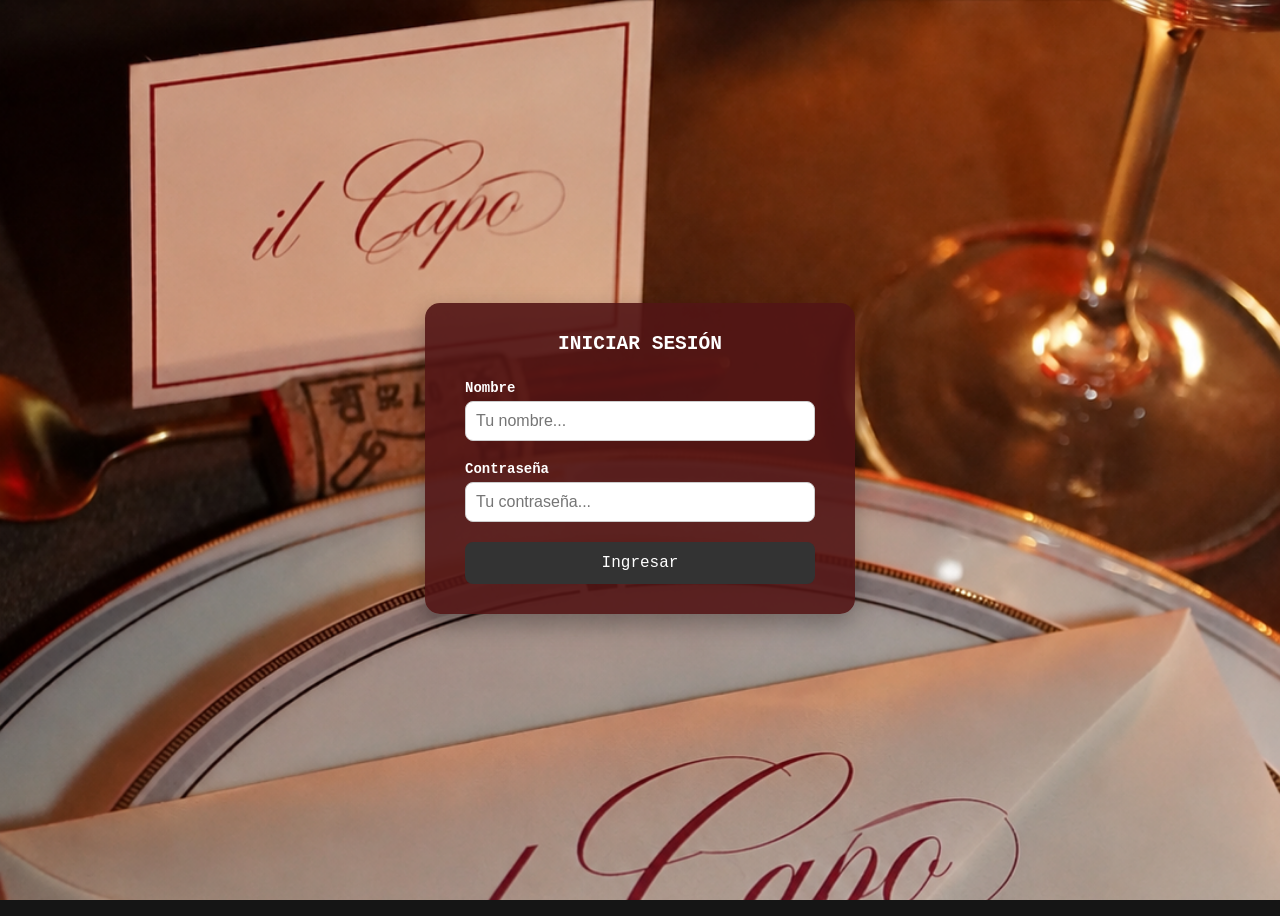
<file: index.html>
<!DOCTYPE html>
    <html lang="en">
        <head>
        <meta charset="utf-8" />
        <meta name="viewport" content="width=device-width, initial-scale=1" />
        <link rel="stylesheet" href="index.css" />
        <title>Acceso</title>
        </head>
        <body style="background-color:#151515">
        <div class="interface-container">
    <div class="login-box">
        <h2 style="color: #ffffff; font-family:monospace">INICIAR SESIÓN</h2>
        <form id="formulario-login">
            <div class="input-group">
                <label style="color: #ffffff; font-family:monospace" for="username">Nombre</label>
                <input type="text" id="username" placeholder="Tu nombre...">
            </div>
            
            <div class="input-group">
                <label style="color: #ffffff; font-family:monospace" for="password">Contraseña</label>
                <input type="password" id="password" placeholder="Tu contraseña...">
            </div>
            
            <button style="font-family:monospace" type="submit">Ingresar</button>
            <p id="mensaje-error" style="color: #ff4a4a; font-family: monospace; display: none; margin-top: 10px; text-align: center;">
    Usuario o contraseña incorrectos.
    <script src="script.js"></script>
</p>
        </form>
    </div>
</div>
        </body>
</file>
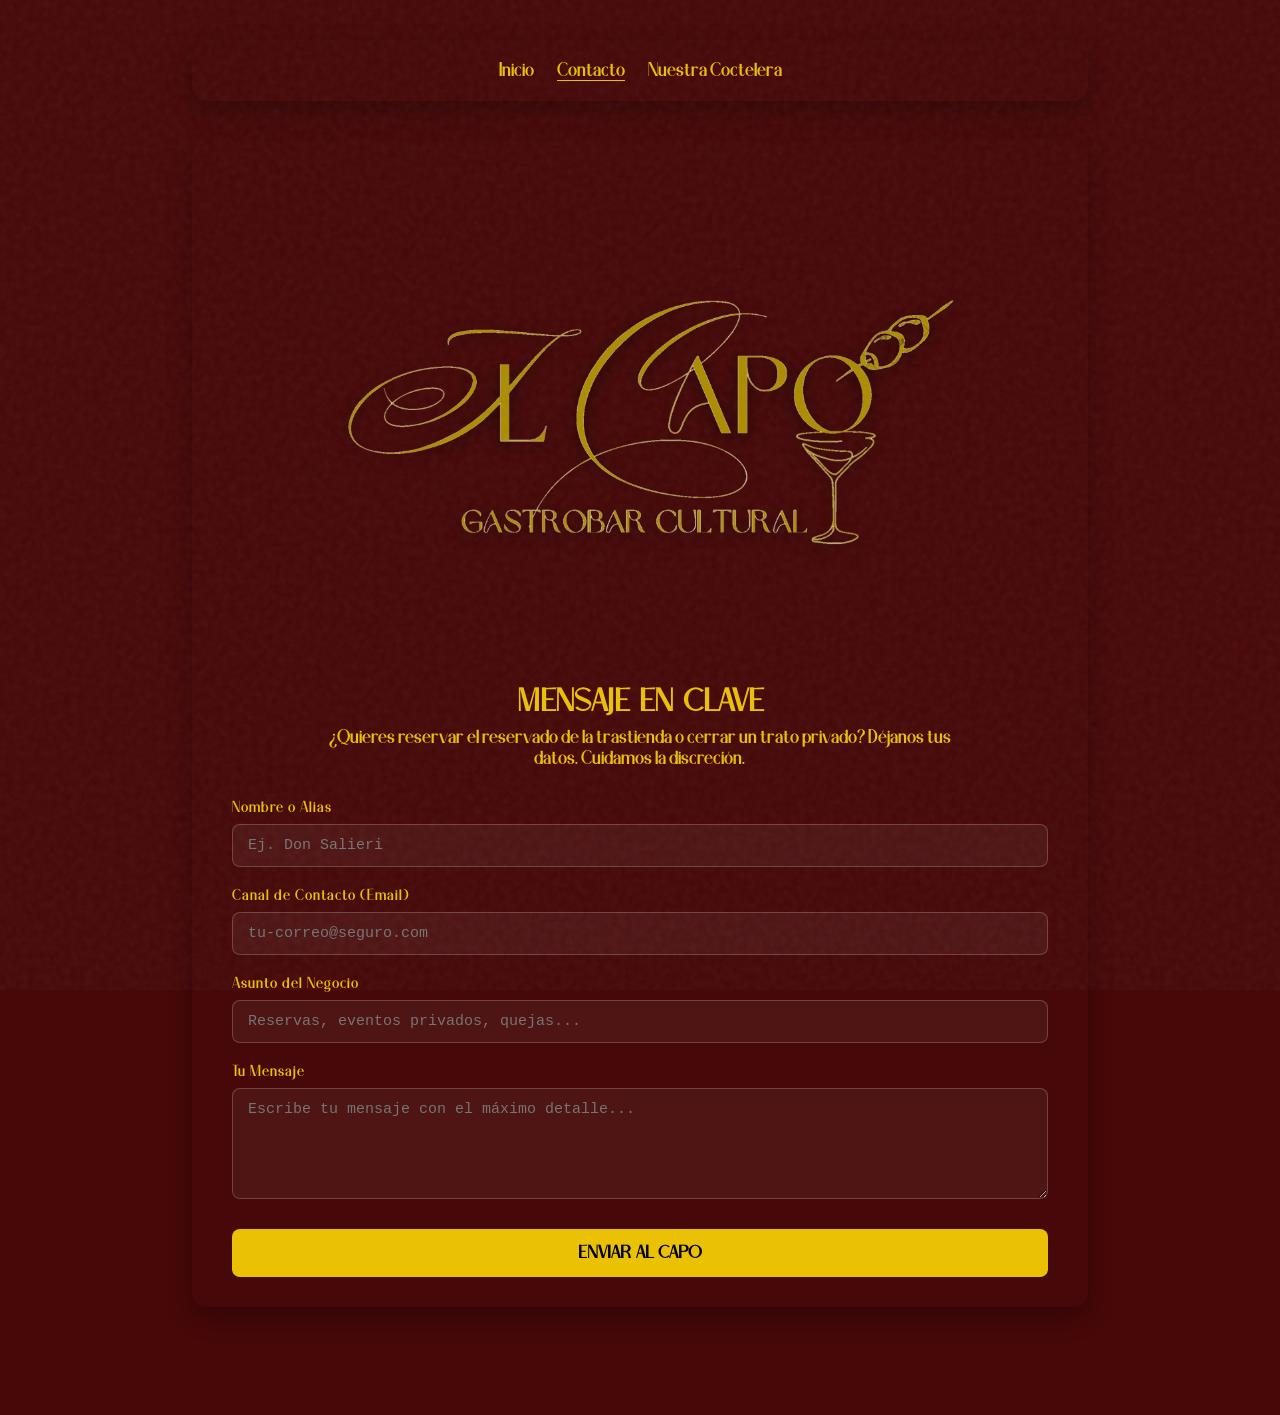
<file: contacto.html>
<!DOCTYPE html>
<html lang="es">
<head>
    <meta charset="UTF-8">
    <meta name="viewport" content="width=device-width, initial-scale=1.0">
    <title>Il Capo - Contacto de Contrabando</title>
    <!-- Vinculamos tu CSS principal -->
    <link rel="stylesheet" href="main.css">
    
    <style>
        /* Estilos específicos para el formulario de contacto */
        .formulario-contacto {
            display: flex;
            flex-direction: column;
            gap: 20px;
            margin-top: 30px;
            text-align: left;
        }

        .grupo-input {
            display: flex;
            flex-direction: column;
            gap: 8px;
        }

        .grupo-input label {
            color: #ebc105; /* Dorado Il Capo */
            font-family: 'ModernRomance', sans-serif;
            font-size: 16px;
            letter-spacing: 1px;
        }

        .grupo-input input, 
        .grupo-input textarea {
            background-color: rgba(255, 255, 255, 0.05);
            border: 1px solid rgba(255, 255, 255, 0.2);
            border-radius: 8px;
            padding: 12px 15px;
            color: #ffffff;
            font-family: monospace;
            font-size: 15px;
            transition: border-color 0.3s ease, box-shadow 0.3s ease;
            outline: none;
        }

        /* Enfoque interactivo de los campos */
        .grupo-input input:focus, 
        .grupo-input textarea:focus {
            border-color: #ebc105;
            box-shadow: 0 0 10px rgba(235, 193, 5, 0.3);
        }

        /* Botón de envío Premium */
        .btn-enviar {
            background-color: #ebc105;
            color: #000000;
            border: none;
            border-radius: 8px;
            padding: 15px;
            font-family: 'PerfectGirl', monospace;
            font-size: 18px;
            font-weight: bold;
            cursor: pointer;
            transition: transform 0.3s ease, background-color 0.3s ease, box-shadow 0.3s ease;
            margin-top: 10px;
        }

        .btn-enviar:hover {
            background-color: #ffffff;
            transform: scale(1.02);
            box-shadow: 0 5px 15px rgba(255, 255, 255, 0.2);
        }

        .btn-enviar:active {
            transform: scale(0.98);
        }
    </style>
</head>
<body style="background-color:  rgb(71, 8, 8)"> <!-- Mantiene el fondo rojo característico -->

    <!-- Loader de pantalla (Mismo sistema de main y coctelera) -->
    <div id="loader-wrapper">
        <div class="spinner"></div>
    </div>

    <center id="contenido-pagina" style="padding-top: 40px; padding-bottom: 60px;">
        
        <!-- ==========================================================================
           BARRA DE NAVEGACIÓN (El borde amarillo ahora resalta "Contacto")
           ========================================================================== -->
        <div class="bloque visible" style="background-color: rgba(71, 8, 8, 0.8); color: #ffffff; padding: 20px 40px;">
            <a href="main.html" style="color: #ebc105; font-family: 'ModernRomance', sans-serif; text-decoration: none; font-size: 20px;">Inicio</a>
            <a href="contacto.html" style="color: #ebc105; font-family: 'ModernRomance', sans-serif; text-decoration: none; font-size: 20px; margin-left: 20px; border-bottom: 1px solid #ebc105;">Contacto</a>
            <a href="coctelera.html" style="color: #ebc105; font-family: 'ModernRomance', sans-serif; text-decoration: none; font-size: 20px; margin-left: 20px;">Nuestra Coctelera</a>
        </div>

        <!-- ==========================================================================
           BLOQUE OSCURO DE CONTACTO (Sin bordes amarillos)
           ========================================================================== -->
        <div class="bloque visible" style="background-color: rgba(71, 8, 8, 0.8); color: #ffffff;">
            
            <!-- Reutilizamos la clase del logo grande controlado -->
            <img class="logo-coctelera" src="logo.png" alt="Logo Il Capo">
            
            <h1 style="color: #ebc105; margin-top: 20px; margin-bottom: 10px;">MENSAJE EN CLAVE</h1>
            <p class="texto" style="font-size: 20px; color: rgb(235, 193, 5); max-width: 80%; margin: 0 auto 20px auto;">
                ¿Quieres reservar el reservado de la trastienda o cerrar un trato privado? Déjanos tus datos. Cuidamos la discreción.
            </p>

            <!-- Formulario Estilizado -->
            <form class="formulario-contacto" action="#" method="POST">
                
                <div class="grupo-input">
                    <label for="nombre">Nombre o Alias</label>
                    <input type="text" id="nombre" name="nombre" placeholder="Ej. Don Salieri" required>
                </div>

                <div class="grupo-input">
                    <label for="email">Canal de Contacto (Email)</label>
                    <input type="email" id="email" name="email" placeholder="tu-correo@seguro.com" required>
                </div>

                <div class="grupo-input">
                    <label for="asunto">Asunto del Negocio</label>
                    <input type="text" id="asunto" name="asunto" placeholder="Reservas, eventos privados, quejas..." required>
                </div>

                <div class="grupo-input">
                    <label for="mensaje">Tu Mensaje</label>
                    <textarea id="mensaje" name="mensaje" rows="5" placeholder="Escribe tu mensaje con el máximo detalle..." required></textarea>
                </div>

                <button type="submit" class="btn-enviar">ENVIAR AL CAPO</button>
            </form>

        </div>

    </center>

    <!-- Script para remover el Loader al cargar -->
    <script>
        window.addEventListener('DOMContentLoaded', () => {
            setTimeout(() => {
                const loader = document.getElementById('loader-wrapper');
                if (loader) {
                    loader.classList.add('fade-out');
                }
            }, 1200); // Carga rápida y elegante
        });
    </script>

</body>
</html>
</file>
<file: index.css>
body::before {
    content: "";
    position: fixed;
    top: 0;
    left: 0;
    width: 100%;
    height: 100%;
    background-image: url('unnamed.png');
    background-repeat: no-repeat;
    background-size: cover;
    z-index: -1; 
    
    animation: fadeFondo 1.5s ease-in-out forwards;
    }

  @keyframes fadeFondo {
    from {
        opacity: 0;
        filter: blur(20px);
    }
    to {
        opacity: 1;
        filter: blur(0px); 
    }
}   

.interface-container {
    display: flex;
    justify-content: center;
    align-items: center;
    min-height: 100vh;
    width: 100%;
}

/* El bloque amarillo claro */
.login-box {
    background-color: rgba(83, 22, 22, 0.9); /* Amarillo claro con algo de transparencia */
    padding: 30px 40px;
    border-radius: 15px;       
    box-shadow: 0 10px 25px rgba(0, 0, 0, 0.3); 
    width: 100%;
    max-width: 350px;          
    text-align: center;
    animation: fadeLoginBox 1.5s ease-in-out forwards;
    

}

 @keyframes fadeLoginBox {
    from {
        opacity: 0;
        filter: blur(20px);
    }
    to {
        opacity: 1;
        filter: blur(0px); 
    }
}

.login-box h2 {
    margin-top: 0;
    color: #333;
    margin-bottom: 25px;
}

/* Estilos para los campos de texto */
.input-group {
    text-align: left;
    margin-bottom: 20px;
}

.input-group label {
    display: block;
    margin-bottom: 5px;
    color: #555;
    font-weight: 600;
    font-size: 14px;
}

.input-group input {
    width: 100%;
    padding: 10px;
    border: 1px solid #ccc;
    border-radius: 8px;        /* Inputs también con bordes redondeados */
    box-sizing: border-box;    /* Evita que el padding deforme el ancho */
    font-size: 16px;
}

/* Estilo del botón */
button {
    width: 100%;
    padding: 12px;
    background-color: #333;    /* Botón oscuro para que contraste */
    color: white;
    border: none;
    border-radius: 8px;
    font-size: 16px;
    cursor: pointer;
    transition: background 0.2s;
}

button:hover {
    background-color: #555;    /* Efecto al pasar el ratón */
}
</file>
<file: main.css>
/* ==========================================================================
   DECLARACIÓN DE FUENTES PERSONALIZADAS (.OTF)
   ========================================================================== */

@font-face {
    font-family: 'PerfectGirl';
    src: url('PerfectGirl-SansSerif.otf') format('opentype');
    font-weight: normal;
    font-style: normal;
}

@font-face {
    font-family: 'ModernRomance';
    src: url('Modern-Romance.otf') format('opentype');
    font-weight: normal;
    font-style: normal;
}

@font-face {
    font-family: 'Bemdayni';
    src: url('Bemdayni\ Demo.otf') format('opentype');
    font-weight: normal;
    font-style: normal;
}

/* ==========================================================================
   CORRECCIÓN GLOBAL: FORZAR TEXTO RECTO (NO LADEADO)
   ========================================================================== */
body, p, span, div, h1, h2, h3, .texto, .descripcion {
    font-style: normal !important;
}

/* ==========================================================================
   --- ESTILOS EXCLUSIVOS PARA MÓVILES (BLINDADO ARRIBA) ---
   ========================================================================== */
@media (max-width: 768px) {

    html, body {
        width: 100% !important;
        max-width: 100% !important;
        overflow-x: hidden !important;
        margin: 0 !important;
        padding: 0 !important;
    }

  .bloque, .bloque-cocteles {
    display: block !important;
    width: 92% !important;
    max-width: 92% !important;
    margin-left: auto !important;
    margin-right: auto !important;
    margin-top: 20px !important;
    margin-bottom: 30px !important;
    padding: 35px 20px !important;
    float: none !important;
    box-sizing: border-box !important;
    opacity: 1 !important;
    transform: none !important;
    
    /* --- CAMBIOS AÑADIDOS PARA EL DISEÑO --- */
    border-radius: 25px !important;            /* Esquinas redondas */
    background-color: rgba(71, 8, 8, 0.8) !important; /* Fondo ajustado oscuro */
    box-shadow: 0 8px 20px rgba(0, 0, 0, 0.5) !important; /* Sombra elegante */
}

    .texto, .descripcion, p, span {
        font-size: 17px !important;
        line-height: 1.6 !important;
        text-align: center !important;
        width: 100% !important;
        max-width: 100% !important;
        display: block !important;
        padding: 0 10px !important;
        margin-top: 12px !important;
        margin-bottom: 12px !important;
    }

    .foto-coctel-lista, .bloque-cocteles img, img[src*="martini"] {
        width: 65% !important;
        max-width: 180px !important;
        height: auto !important;
        display: block !important;
        margin: 25px auto 10px auto !important;
        position: relative !important;
        left: auto !important;
        right: auto !important;
        bottom: auto !important;
        top: auto !important;
        float: none !important;
    }

    img, .animar-imagen, .vista-previa {
        width: 100% !important;
        max-width: 100% !important;
        height: auto !important;
        margin: 15px auto !important;
        display: block !important;
    }

    img.logo, img.logo-coctelera {
        width: 60% !important;
        max-width: 180px !important;
        margin: 15px auto !important;
    }

    form {
        width: 100% !important;
        max-width: 100% !important;
        display: block !important;
    }

    input[type="text"], input[type="password"], input, button {
        width: 100% !important;
        max-width: 100% !important;
        box-sizing: border-box !important;
        font-size: 16px !important;
        padding: 12px !important;
        margin-bottom: 15px !important;
    }

    nav {
        display: block !important;
        width: 100% !important;
        text-align: center !important;
    }
    
    nav a, nav button {
        display: block !important;
        margin: 10px auto !important;
        width: 85% !important;
    }

    body {
        background-size: cover !important;
        background-position: center center !important;
        background-attachment: scroll !important;
    }

    h1 { font-size: 1.8rem !important; text-align: center !important; line-height: 1.3 !important; }
    h2 { font-size: 1.5rem !important; text-align: center !important; }
}

/* ==========================================================================
   ESTILOS GENERALES Y ANIMACIONES (ORDENADOR / BASE)
   ========================================================================== */

@keyframes ruidoAnimado {
    0% { transform: translate(0, 0); }
    10% { transform: translate(-1%, -1%); }
    20% { transform: translate(-2%, 1%); }
    30% { transform: translate(1%, -2%); }
    40% { transform: translate(-1%, 3%); }
    50% { transform: translate(-2%, 1%); }
    60% { transform: translate(1%, 3%); }
    70% { transform: translate(3%, -2%); }
    85% { transform: translate(-2%, 1%); }
    100% { transform: translate(1%, -1%); }
}

body {
    margin: 0;
    padding: 0;
    overflow-x: hidden;
    font-family: 'ModernRomance', sans-serif;
}

body::before {
    content: "";
    position: fixed;
    top: -10%;
    left: -10%;
    width: 120vw;
    height: 120vh;
    background-image: url("data:image/svg+xml,%3Csvg viewBox='0 0 200 200' xmlns='http://www.w3.org/2000/svg'%3E%3Cfilter id='noiseFilter'%3E%3CfeTurbulence type='fractalNoise' baseFrequency='0.75' numOctaves='3' stitchTiles='stitch'/%3E%3C/filter%3E%3Crect width='100%25' height='100%25' filter='url(%23noiseFilter)'/%3E%3C/svg%3E");
    opacity: 0.06;
    pointer-events: none;
    z-index: 9999;
    animation: ruidoAnimado 0.2s infinite steps(1);
}

h1, h2 {
    font-family: 'PerfectGirl', monospace !important;
}

.bloque {
    display: block;
    padding: 30px 40px;
    border-radius: 15px;
    box-shadow: 0 10px 25px rgba(0, 0, 0, 0.3);
    width: 70%;
    text-align: center;
    box-sizing: border-box;
    opacity: 0;
    margin-bottom: 40px;
    transform: translateY(40px);
    transition: opacity 0.6s ease-out, transform 0.6s ease-out;
}

.bloque.visible {
    opacity: 1;
    transform: translateY(0);
}

.bloque-cocteles {
    display: block;
    padding: 50px 40px;
    border-radius: 15px;
    box-shadow: 0 10px 25px rgba(71, 8, 8, 0.8);
    width: 70%;
    text-align: center;
    box-sizing: border-box;
    margin-bottom: 60px;
    background-color: rgba(71, 8, 8, 0.8);
    opacity: 0;
    transform: translateY(40px);
    transition: opacity 0.6s ease-out, transform 0.6s ease-out;
}

.bloque-cocteles.visible {
    opacity: 1;
    transform: translateY(0);
}

.logo-coctelera {
    width: 440px !important;
    height: auto !important;
    margin-top: 20px !important;
    margin-bottom: 10px !important;
    filter: drop-shadow(0 4px 8px rgba(0, 0, 0, 0.6));
}

img {
    width: 80%;
    height: auto;
    margin-bottom: 20px;
    margin-top: 20px;
    box-sizing: border-box;
}

img.logo, img.logo-coctelera {
    width: 80% !important;
    max-width: 660px !important;
    height: auto !important;
    border: none !important;
    margin: 0;
}

.interface-container {
    width: 100%;
    height: 100vh;
    display: flex;
    justify-content: center;
    align-items: center;
}

#loader-wrapper {
    position: fixed;
    top: 0;
    left: 0;
    width: 100vw;
    height: 100vh;
    background-color: #151515;
    display: flex;
    justify-content: center;
    align-items: center;
    z-index: 10000;
    transition: opacity 0.5s ease, visibility 0.5s ease;
}

.spinner {
    width: 50px;
    height: 50px;
    border: 5px solid rgba(255, 255, 255, 0.1);
    border-top-color: #ffffff;
    border-radius: 50%;
    animation: girarRueda 1s linear infinite;
}

@keyframes girarRueda {
    to { transform: rotate(360deg); }
}

.fade-out {
    opacity: 0;
    visibility: hidden;
}

.texto {
    font-size: 20px;
    margin-top: 15px;
    margin-bottom: 0;
    color :#ebc105;
    font-family: 'ModernRomance', monospace;
}

.descripcion {
    font-size: 30px;
    margin-top: 10px;
    margin-bottom: 30px;
    color: #ffffff;
    font-family: 'PerfectGirl', monospace;
}

/* ==========================================
       CORRECCIÓN: Imágenes de la coctelera en móvil
       ========================================== */
    .foto-coctel-lista, .bloque-cocteles img, img[src*="martini"] {
        width: 85% !important;        /* Subimos del 65% al 85% para que llenen más espacio */
        max-width: 320px !important;  /* Ampliamos el tope de 180px a 320px */
        height: auto !important;
        display: block !important;
        margin: 25px auto 15px auto !important;
        position: relative !important;
        left: auto !important;
        right: auto !important;
        bottom: auto !important;
        top: auto !important;
        float: none !important;
    }

.animar-imagen {
    width: 70%;
    height: auto;
    margin-bottom: 20px;
    margin-top: 20px;
    box-sizing: border-box;
    border: 1px solid rgba(235, 193, 5, 0.2);
    border-radius: 12px;
    cursor: pointer;
    transition: transform 0.4s cubic-bezier(0.25, 1, 0.5, 1), border-color 0.4s ease, box-shadow 0.4s ease;
}

.animar-imagen:hover {
    transform: scale(1.03);
    border-color: #ebc105;
    box-shadow: 0 0 25px rgba(235, 193, 5, 0.6);
}

.animar-imagen:active {
    transform: scale(0.99);
}

.contenedor-barra {
    background-color: rgba(180, 0, 0, 0.9) !important; /* El color rojo elegante */
    border-radius: 20px !important;                   /* Tus esquinas redondas */
    padding: 15px 30px !important;                    /* El ajuste del fondo al texto */
    display: inline-block !important;                 /* Hace que el fondo se ajuste al texto */
    margin: 20px auto !important;                     /* Centrado */
    text-align: center !important;
    border: 2px solid rgba(255, 255, 255, 0.2) !important; /* Un pequeño borde para definirlo */
}
</file>
